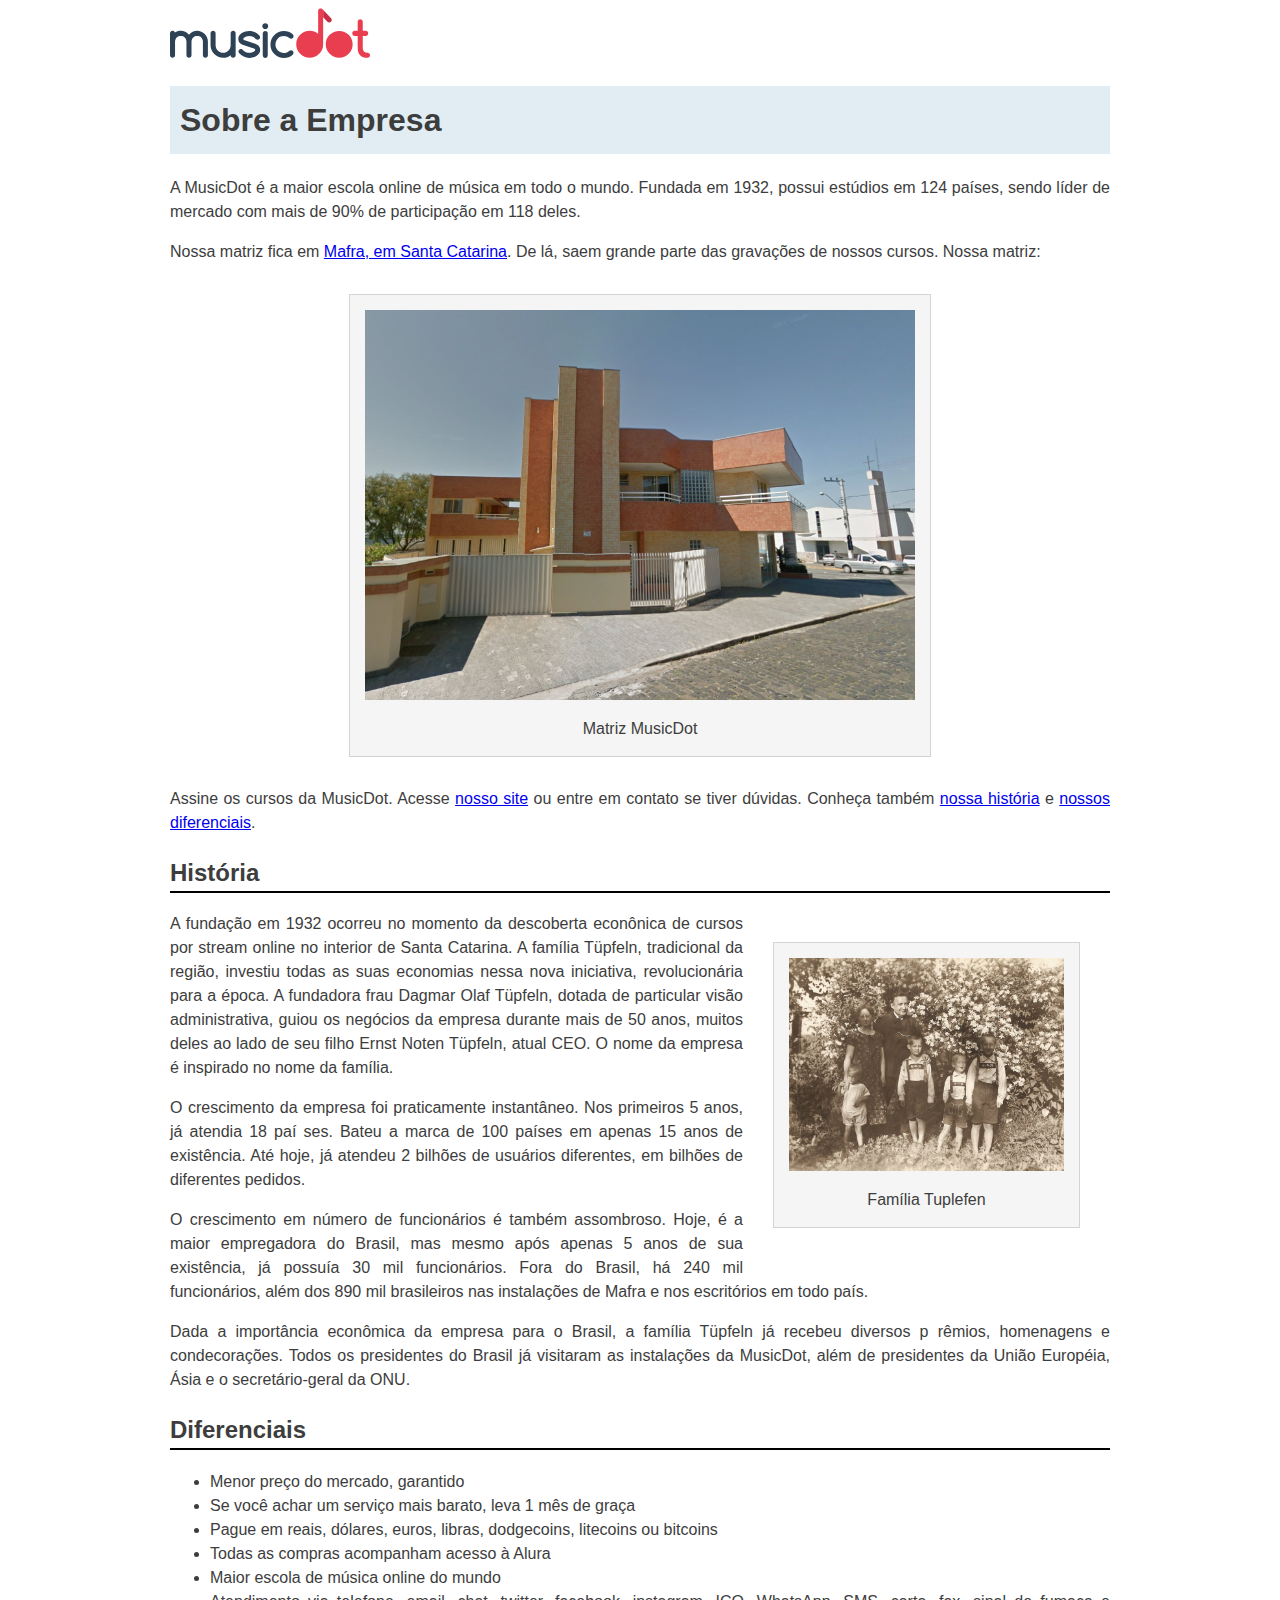
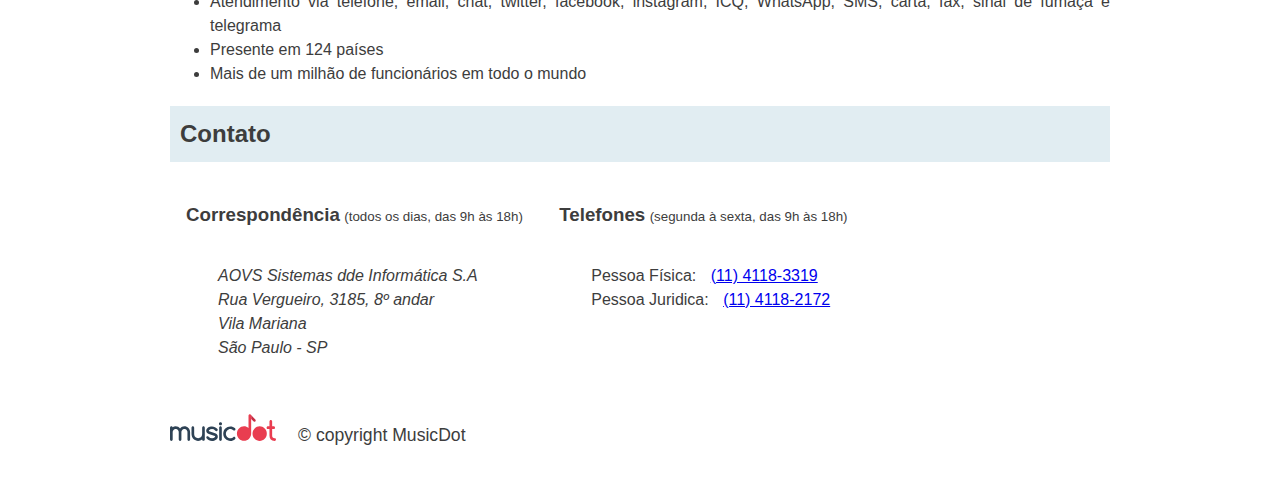
<file: sobre.html>
<!DOCTYPE html>
<html lang="pt-BR">
<head>
    <meta charset="UTF-8">
    <meta name="viewport" content="width=device-width, initial-scale=1.0">
    <title>MusicDot | Sobre a empresa</title>
    <link rel="shortcut icon" href="img/favicon.ico" type="image/x-icon">
    <link rel="stylesheet" href="css/sobre.css">
</head>
<body>
    <a href="index.html"><img src="img/logo.svg" alt="MusicDot"></a>
    <h1 class="titulo">Sobre a Empresa</h1>
    <p>
        A MusicDot é a maior escola online de música em todo o mundo.
        Fundada em 1932, possui estúdios em 124 países, sendo líder de mercado com mais de 90% de
        participação em 118 deles.
    </p>
    <p>
        Nossa matriz fica em <a href="http://maps.google.com.br/?q=190,GabrielDequech,Mafra,SC">Mafra, em Santa Catarina</a>. De lá, saem grande parte das gravações de nossos cursos. Nossa matriz:
    </p>
    <figure class="matriz-musicdot">
        <img src="img/matriz-musicdot.png" alt="Matriz-musicDot">
        <figcaption>Matriz MusicDot</figcaption>
    </figure>
    <p>
        Assine os cursos da MusicDot. Acesse <a href="index.html">nosso site</a> ou entre em contato
        se tiver dúvidas. Conheça também <a href="#nossa-historia">nossa história</a> e <a href="#nossos-diferenciais">nossos diferenciais</a>.
    </p>

    <h2 id="nossa-historia" class="subtitulo">História</h2>

    <figure class="familia-tupfeln">
        <img src="img/familia-tupfeln.jpg" alt="familia-tupfeln">
        <figcaption>Família Tuplefen</figcaption>
    </figure>

    <p>
        A fundação em 1932 ocorreu no momento da descoberta econônica de cursos por stream online no interior de Santa Catarina.
        A
        família Tüpfeln, tradicional da região, investiu todas as suas economias nessa nova iniciativa,
        revolucionária para a época. A fundadora frau Dagmar Olaf Tüpfeln, dotada de particular visão
        administrativa, guiou os negócios da empresa durante mais de 50 anos, muitos deles ao lado
        de seu filho Ernst Noten Tüpfeln, atual CEO. O nome da empresa é inspirado no nome da família.
    </p>
    
    <p>
        O crescimento da empresa foi praticamente instantâneo. Nos primeiros 5 anos, já atendia 18 paí
        ses.
        Bateu a marca de 100 países em apenas 15 anos de existência. Até hoje, já atendeu 2 bilhões
        de usuários diferentes, em bilhões de diferentes pedidos.

    </p>

    <p>
        O crescimento em número de funcionários é também assombroso. Hoje, é a maior empregadora do Brasil, mas mesmo após apenas 5 anos de sua existência, já possuía 30 mil funcionários. Fora do
        Brasil, há 240 mil funcionários, além dos 890 mil brasileiros nas instalações de Mafra e
        nos escritórios em todo país.
    </p>

    <p>
        Dada a importância econômica da empresa para o Brasil, a família Tüpfeln já recebeu diversos p
        rêmios, homenagens e condecorações. Todos os presidentes do Brasil já visitaram as instalações da MusicDot, além de presidentes da União Européia, Ásia e o secretário-geral da ONU.
    </p>

    <h2 id="nossos-diferenciais" class="subtitulo"> Diferenciais</h2>
    <ul>
        <li> Menor preço do mercado, garantido </li>
        <li> Se você achar um serviço mais barato, leva 1 mês de graça </li>
        <li> Pague em reais, dólares, euros, libras, dodgecoins, litecoins ou bitcoins </li>
        <li> Todas as compras acompanham acesso à Alura </li>
        <li> Maior escola de música online do mundo </li>
        <li> Atendimento via telefone, email, chat, twitter, facebook, instagram, ICQ, WhatsApp, SMS, carta, fax, sinal de fumaça e telegrama </li>
        <li> Presente em 124 países </li>
        <li> Mais de um milhão de funcionários em todo o mundo </li>
    </ul>

    <h2 class="titulo">Contato</h2>

    <div class="contato_seccao" id="contato">
        <h3 class="contato_subtitulo">Correspondência</h3>
        <small >(todos os dias, das 9h às 18h)</small>
        <address class="contato_info">
            AOVS Sistemas dde Informática S.A
            <br>
            Rua Vergueiro, 3185, 8º andar
            <br>
            Vila Mariana
            <br>
            São Paulo - SP

        </address>
    </div>    
        
    <div class="contato_seccao contato_seccao-telefone">
                
        <h3 class="contato_subtitulo">Telefones</h3>
        <small >(segunda à sexta, das 9h às 18h)</small>
        <dl class="contato_info">
            <div>
                <dt class="contato_info-titulo">Pessoa Física:</dt>
                <dd class="contato_info-descricao"><a href="tel://114118-3319">(11) 4118-3319</a></dd>
            </div>
            <div>
                <dt class="contato_info-titulo">Pessoa Juridica:</dt>
                <dd class="contato_info-descricao"><a href="tel://114118-2172">(11) 4118-2172</a></dd>
            </div>
        </dl>
    </div>
    <footer class="rodape">
        <img src="img/logo.svg" alt="logo da MusicDot" class="rodape_logo">
        <p class="rodape_copyright">&copy; copyright MusicDot</p>
    </footer>        
        
</body>
</html>
</file>
<file: css/sobre.css>
body
{
    font-family: "Helvetica", "Lucida Grande", sans-serif;
    color: #3d3d3d;
    width: 80%;
    max-width: 940px;
    margin-left: auto ;
    margin-right: auto;
    text-align: justify;
    font-size: 16px;
    line-height: 1.5;
}
.titulo{
    background-color: #E1EDF2;
    padding: 10px;
}
.subtitulo{
    border-bottom: 2PX solid black;
}
figure{
    max-width: 100%;
    box-sizing:content-box;
    text-align: center;
    background-color:whitesmoke ;
    border: 1px solid lightgrey;
    padding: 15px;
    margin: 30px;
}
figcaption{
    margin-top: 10px;
}
figure img{
    width: inherit;

}
.matriz-musicdot{
    width: 550px;
    margin-left: auto;
    margin-right: auto;
}
.familia-tupfeln{
    width: 275px;
    float: right;
    
}
.contato_subtitulo{
    display: inline-block;
}
.contato_info{
    margin: 16px 0 24px;
    padding-left: 32px;
}
.contato_info-titulo,
.contato_info-descricao{
    display: inline-block;
}
.contato_info-descricao{
    margin-left: 10px;
}
.contato_seccao{
    display: inline-block;
    vertical-align: top;
    margin-left: 16px;
}
.contato_seccao-telefone{
    margin-left: 32px;
}
.rodape{
    padding: 1.75em 0;
    font-size: 1.1rem;
}
.rodape_logo{
    width: 6em;
}
.rodape_copyright{
    display: inline;
    margin-left: 1em;
}

@media(max-width:850px){
    .contato_seccao{
        display: block;
        margin-left: 1em;
    }
}
@media(max-width: 622px){
    .familia-tupfeln{
        float:none;
        margin: 0 auto;
    }
}
@media(max-width: 446px){
    .contato_subtitulo{
        display: block;
        margin-bottom: 0;
    }
    .contato_info{
        padding-left: 5px;
        font-size: .92em;

        border-left: 2px solid lightgray;
    }
    .rodape{
        font-size: .92em;
    }
}
@media(max-width: 342px){
    .contato_info-descricao{
        display: block;
        margin-left: 1em;
    }
}
</file>
